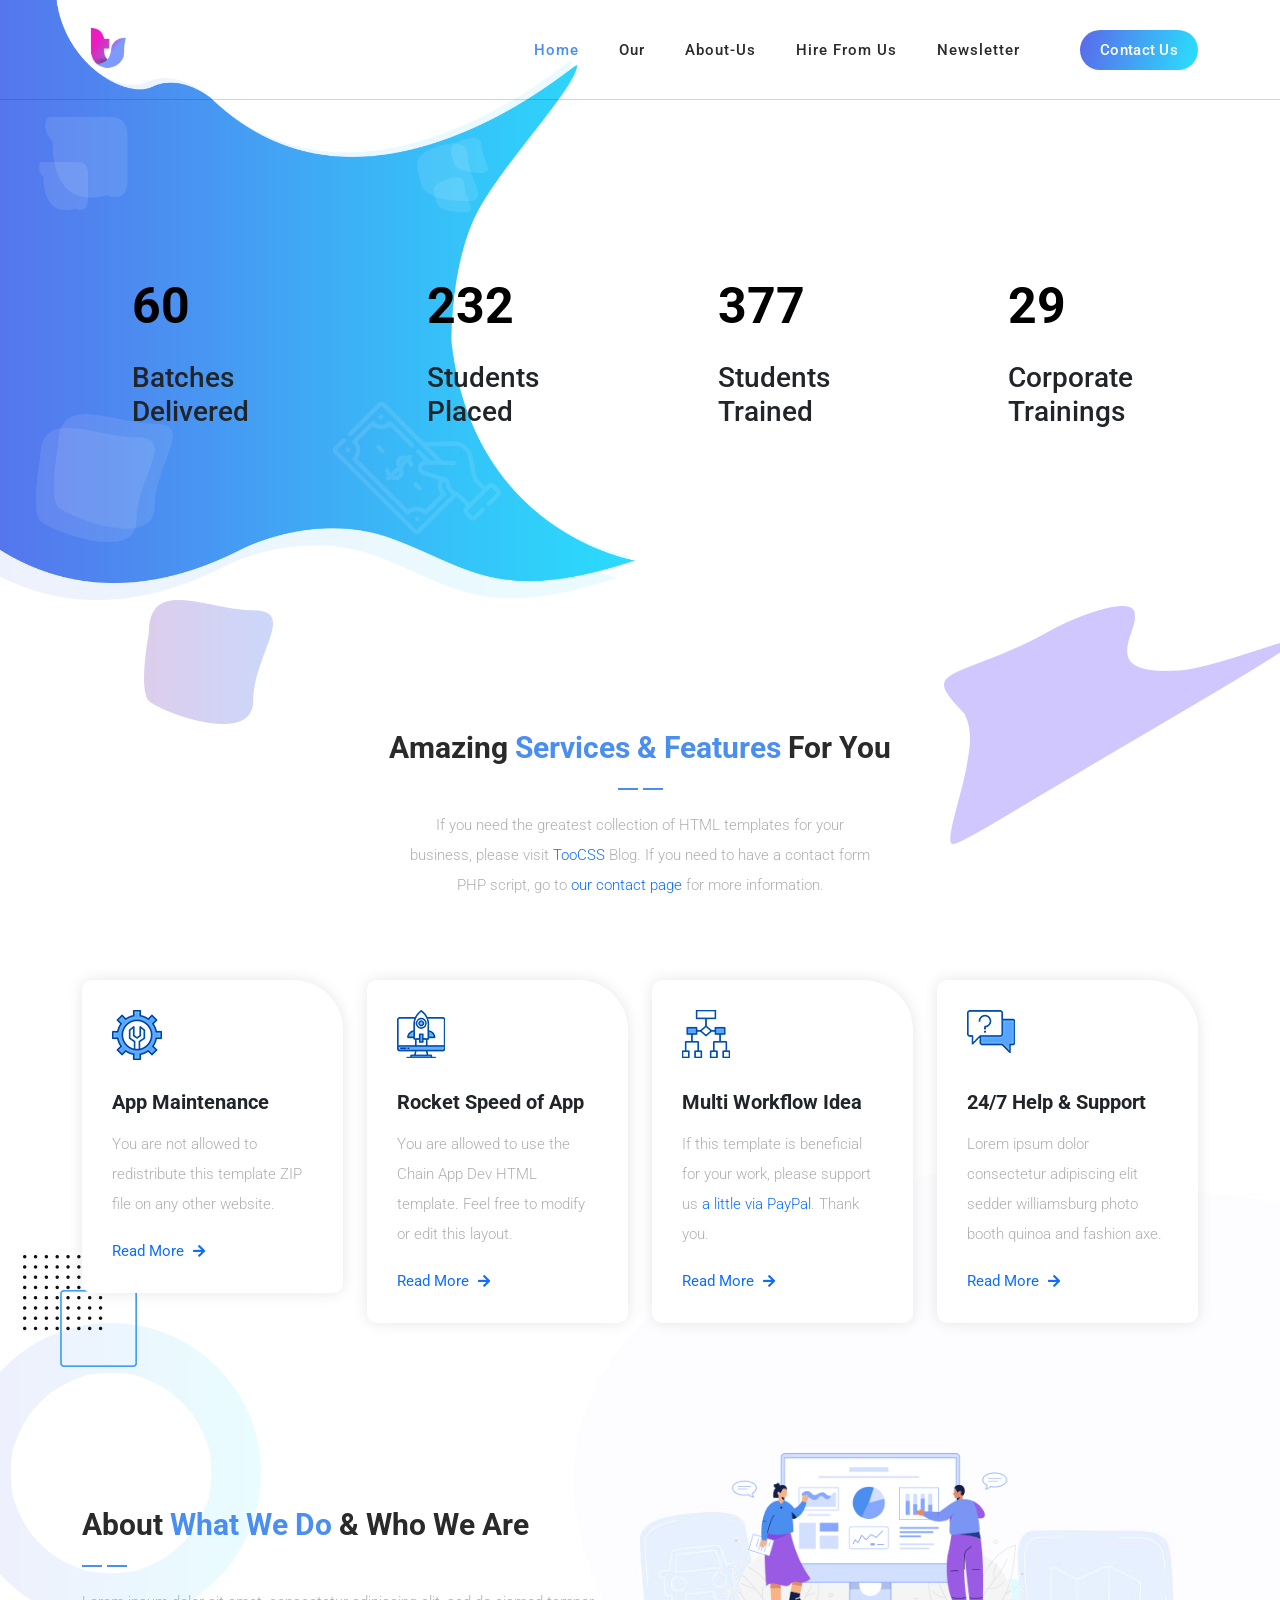
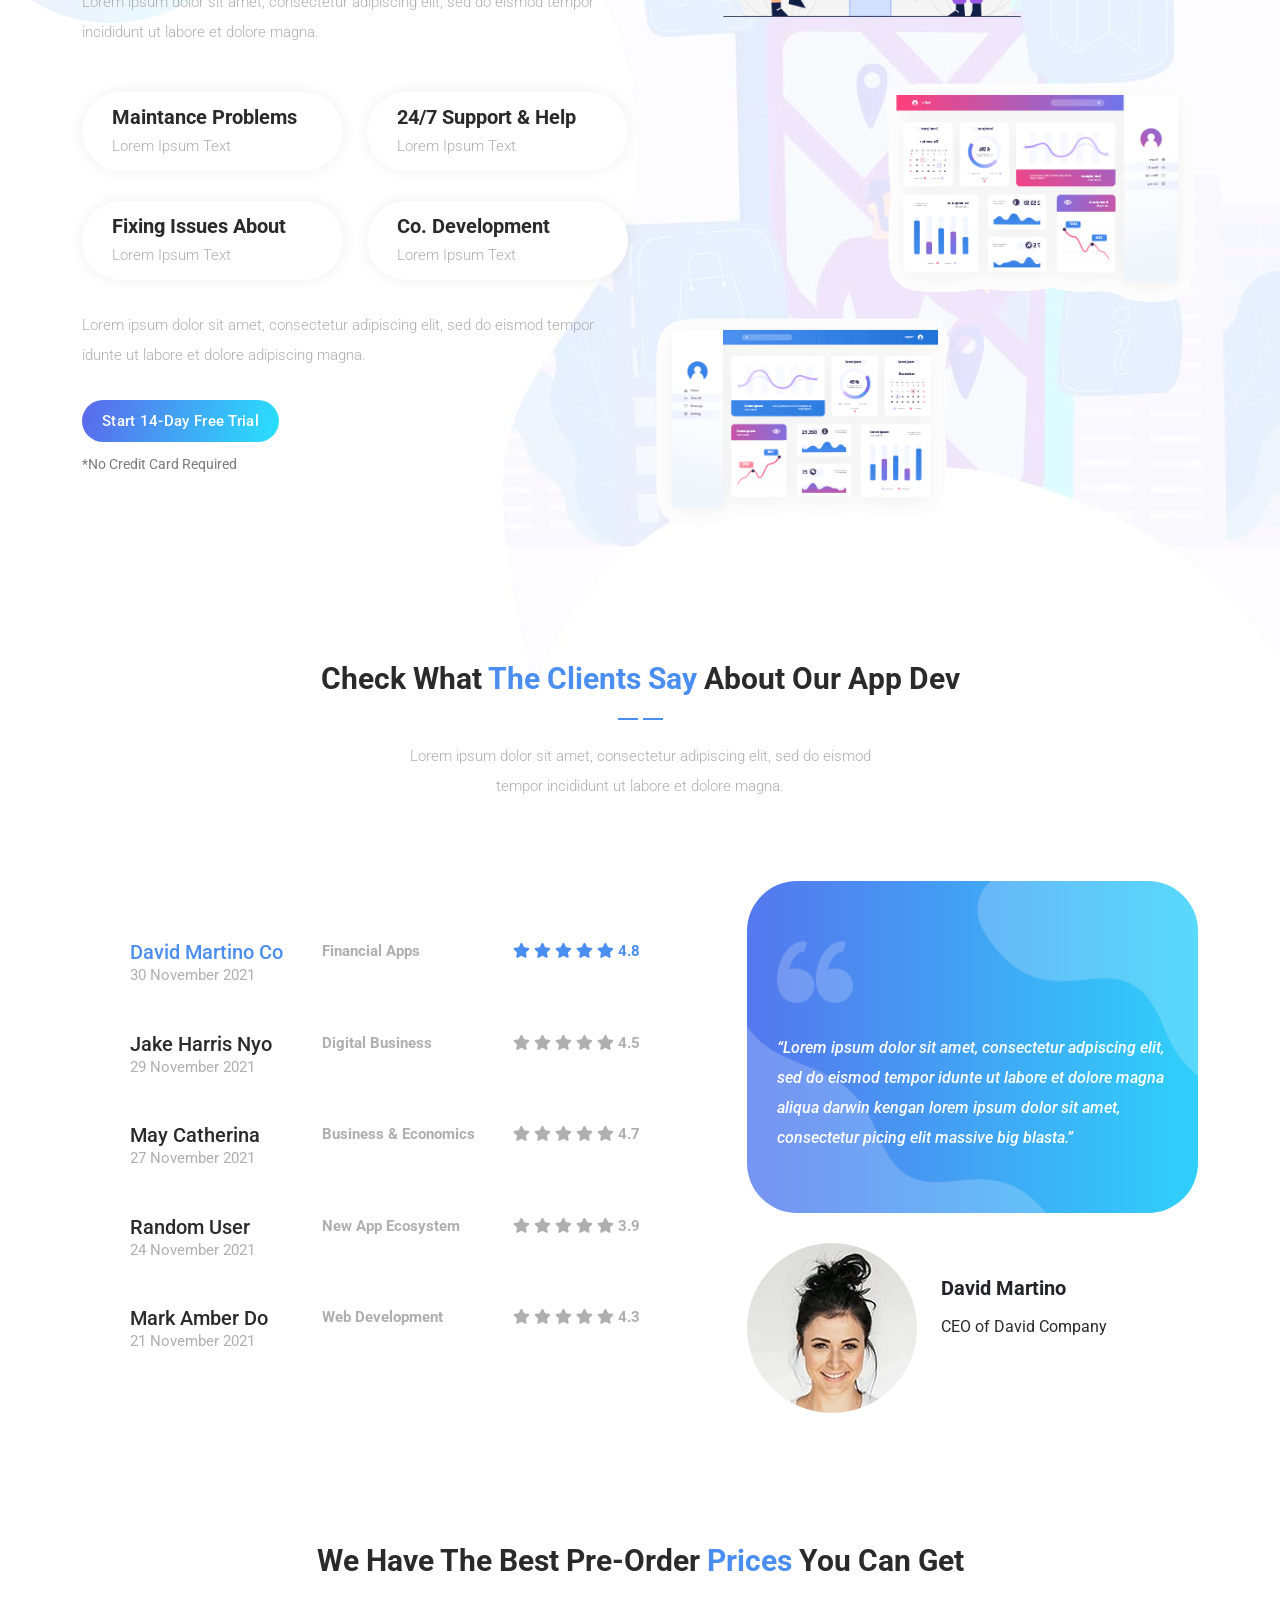
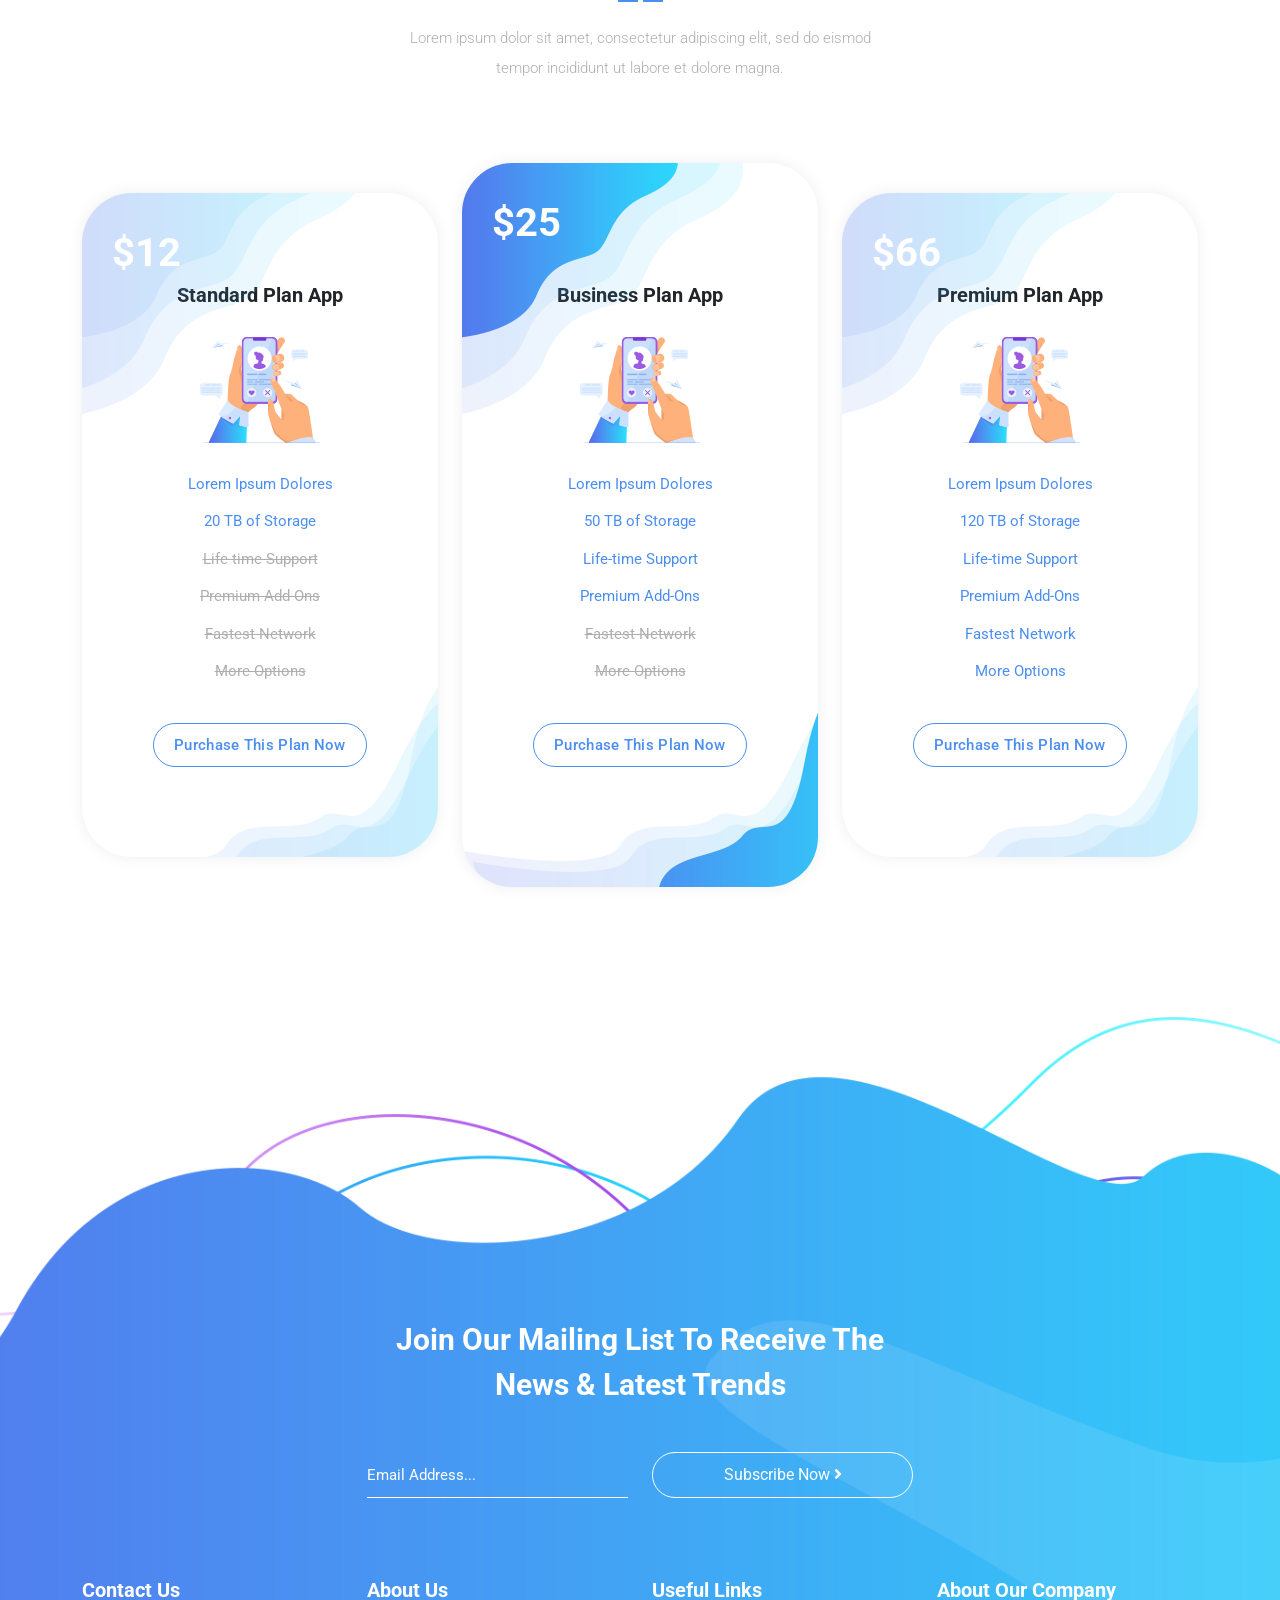
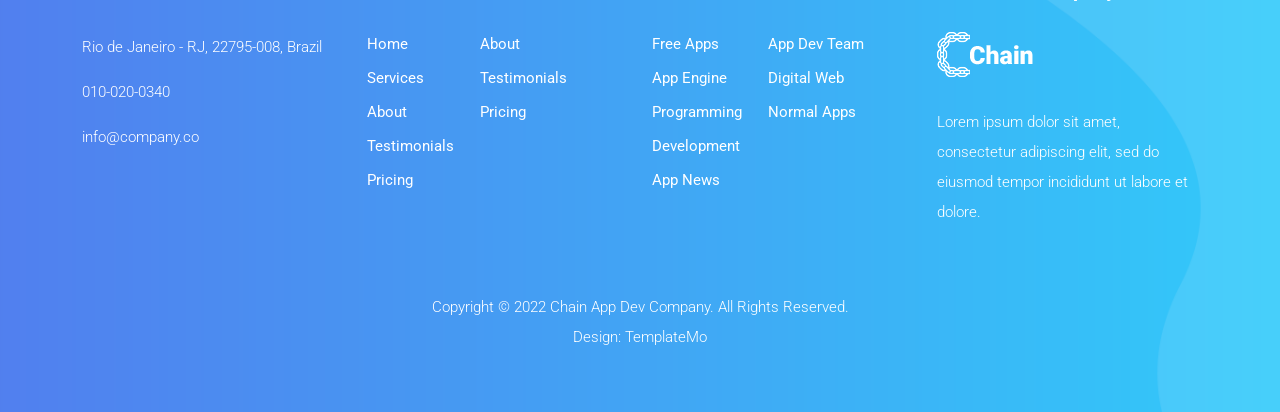
<file: Testing Shastra Website/index.html>
<!DOCTYPE html>
<html lang="en">
  <head>
    <meta charset="UTF-8" />
    <meta
      name="viewport"
      content="width=device-width, initial-scale=1, shrink-to-fit=no"
    />
    <meta name="description" content="" />
    <meta name="author" content="" />
    <link rel="preconnect" href="https://fonts.googleapis.com" />
    <link rel="preconnect" href="https://fonts.gstatic.com" crossorigin />
    <link
      href="https://fonts.googleapis.com/css2?family=Roboto:wght@100;300;400;500;700;900&display=swap"
      rel="stylesheet"
    />

    <title>Testing Shastra</title>

    <!-- Bootstrap core CSS -->
    <link href="vendor/bootstrap/css/bootstrap.min.css" rel="stylesheet" />
    <link rel="stylesheet" href="./counter/counter.css" />

    <!--

TemplateMo 570 Chain App Dev

https://templatemo.com/tm-570-chain-app-dev

-->

    <!-- Additional CSS Files -->
    <link
      rel="stylesheet"
      href="https://use.fontawesome.com/releases/v5.8.1/css/all.css"
      integrity="sha384-50oBUHEmvpQ+1lW4y57PTFmhCaXp0ML5d60M1M7uH2+nqUivzIebhndOJK28anvf"
      crossorigin="anonymous"
    />
    <link rel="stylesheet" href="assets/css/templatemo-chain-app-dev.css" />
    <link rel="stylesheet" href="assets/css/animated.css" />
    <link rel="stylesheet" href="assets/css/owl.css" />
  </head>

  <body>
    <!-- ***** Preloader Start ***** -->
    <div id="js-preloader" class="js-preloader">
      <div class="preloader-inner">
        <span class="dot"></span>
        <div class="dots">
          <span></span>
          <span></span>
          <span></span>
        </div>
      </div>
    </div>
    <!-- ***** Preloader End ***** -->

    <!-- ***** Header Area Start ***** -->
    <header
      class="header-area header-sticky wow slideInDown"
      data-wow-duration="0.75s"
      data-wow-delay="0s"
    >
      <div class="container">
        <div class="row">
          <div class="col-12">
            <nav class="main-nav">
              <!-- ***** Logo Start ***** -->
              <a href="index.html" class="logo">
                <img
                  class="logonew"
                  src="./assets/images/new ts.png"
                  alt="Chain App Dev"
                />
              </a>
              <!-- ***** Logo End ***** -->
              <!-- ***** Menu Start ***** -->
              <ul class="nav">
                <li class="scroll-to-section">
                  <a href="#top" class="active">Home </a>
                </li>
                <li class="scroll-to-section">
                  <a href="#services">Our</a>
                </li>
                <li class="scroll-to-section"><a href="#about">About-Us</a></li>
                <li class="scroll-to-section">
                  <a href="#pricing">Hire From Us</a>
                </li>
                <li class="scroll-to-section">
                  <a href="#newsletter">Newsletter</a>
                </li>
                <li>
                  <div class="gradient-button">
                    <a id="modal_trigger" href="#modal"> Contact Us</a>
                  </div>
                </li>
              </ul>
              <a class="menu-trigger">
                <span>Menu</span>
              </a>
              <!-- ***** Menu End ***** -->
            </nav>
          </div>
        </div>
      </div>
    </header>
    <!-- ***** Header Area End ***** -->

    <div id="modal" class="popupContainer" style="display: none">
      <div class="popupHeader">
        <span class="header_title">Login</span>
        <span class="modal_close"><i class="fa fa-times"></i></span>
      </div>

      <section class="popupBody">
        <!-- Social Login -->
        <div class="social_login">
          <div class="">
            <a href="#" class="social_box fb">
              <span class="icon"><i class="fab fa-facebook"></i></span>
              <span class="icon_title">Connect with Facebook</span>
            </a>

            <a href="#" class="social_box google">
              <span class="icon"><i class="fab fa-google-plus"></i></span>
              <span class="icon_title">Connect with Google</span>
            </a>
          </div>

          <div class="centeredText">
            <span>Or use your Email address</span>
          </div>

          <div class="action_btns">
            <div class="one_half">
              <a href="#" id="login_form" class="btn">Login</a>
            </div>
            <div class="one_half last">
              <a href="#" id="register_form" class="btn">Sign up</a>
            </div>
          </div>
        </div>

        <!-- Username & Password Login form -->
        <div class="user_login">
          <form>
            <label>Email / Username</label>
            <input type="text" />
            <br />

            <label>Password</label>
            <input type="password" />
            <br />

            <div class="checkbox">
              <input id="remember" type="checkbox" />
              <label for="remember">Remember me on this computer</label>
            </div>

            <div class="action_btns">
              <div class="one_half">
                <a href="#" class="btn back_btn"
                  ><i class="fa fa-angle-double-left"></i> Back</a
                >
              </div>
              <div class="one_half last">
                <a href="#" class="btn btn_red">Login</a>
              </div>
            </div>
          </form>

          <a href="#" class="forgot_password">Forgot password?</a>
        </div>

        <!-- Register Form -->
        <div class="user_register">
          <form>
            <label>Full Name</label>
            <input type="text" />
            <br />

            <label>Email Address</label>
            <input type="email" />
            <br />

            <label>Password</label>
            <input type="password" />
            <br />

            <div class="checkbox">
              <input id="send_updates" type="checkbox" />
              <label for="send_updates">Send me occasional email updates</label>
            </div>

            <div class="action_btns">
              <div class="one_half">
                <a href="#" class="btn back_btn"
                  ><i class="fa fa-angle-double-left"></i> Back</a
                >
              </div>
              <div class="one_half last">
                <a href="#" class="btn btn_red">Register</a>
              </div>
            </div>
          </form>
        </div>
      </section>
    </div>
    <div class="div-1">
      <div
        class="main-banner wow fadeIn"
        id="top"
        data-wow-duration="1s"
        data-wow-delay="0.5s"
      >
        <div class="container">
                  <div
                    class="left-content show-up header-text wow fadeInLeft"
                    data-wow-duration="1s"
                    data-wow-delay="1s"
                  >
                    <!-- <div class="row"> -->
                    <div class="content">
                      <div>
                        <h2 class="value" akhi="204"></h2>
                        <h3>
                          Batches<br />
                          Delivered
                        </h3>
                      </div>
                      <div>
                        <h2 class="value" akhi="1557"></h2>
                        <h3>
                          Students<br />
                          Placed
                        </h3>
                      </div>
                      <div>
                        <h2 class="value" akhi="2564"></h2>
                        <h3>
                          Students<br />
                          Trained
                        </h3>
                      </div>
                      <div>
                        <h2 class="value" akhi="52"></h2>
                        <h3>
                          Corporate<br />
                          Trainings
                        </h3>
                      </div>
                    </div>
                    <!-- </div> -->
          </div>
        </div>
      </div>
    </div>
    
    <div id="services" class="services section">
      <div class="container">
        <div class="row">
          <div class="col-lg-8 offset-lg-2">
            <div
              class="section-heading wow fadeInDown"
              data-wow-duration="1s"
              data-wow-delay="0.5s"
            >
              <h4>Amazing <em>Services &amp; Features</em> for you</h4>
              <img src="assets/images/heading-line-dec.png" alt="" />
              <p>
                If you need the greatest collection of HTML templates for your
                business, please visit
                <a rel="nofollow" href="https://www.toocss.com/" target="_blank"
                  >TooCSS</a
                >
                Blog. If you need to have a contact form PHP script, go to
                <a href="https://templatemo.com/contact" target="_parent"
                  >our contact page</a
                >
                for more information.
              </p>
            </div>
          </div>
        </div>
      </div>
      <div class="container">
        <div class="row">
          <div class="col-lg-3">
            <div class="service-item first-service">
              <div class="icon"></div>
              <h4>App Maintenance</h4>
              <p>
                You are not allowed to redistribute this template ZIP file on
                any other website.
              </p>
              <div class="text-button">
                <a href="#">Read More <i class="fa fa-arrow-right"></i></a>
              </div>
            </div>
          </div>
          <div class="col-lg-3">
            <div class="service-item second-service">
              <div class="icon"></div>
              <h4>Rocket Speed of App</h4>
              <p>
                You are allowed to use the Chain App Dev HTML template. Feel
                free to modify or edit this layout.
              </p>
              <div class="text-button">
                <a href="#">Read More <i class="fa fa-arrow-right"></i></a>
              </div>
            </div>
          </div>
          <div class="col-lg-3">
            <div class="service-item third-service">
              <div class="icon"></div>
              <h4>Multi Workflow Idea</h4>
              <p>
                If this template is beneficial for your work, please support us
                <a
                  rel="nofollow"
                  href="https://paypal.me/templatemo"
                  target="_blank"
                  >a little via PayPal</a
                >. Thank you.
              </p>
              <div class="text-button">
                <a href="#">Read More <i class="fa fa-arrow-right"></i></a>
              </div>
            </div>
          </div>
          <div class="col-lg-3">
            <div class="service-item fourth-service">
              <div class="icon"></div>
              <h4>24/7 Help &amp; Support</h4>
              <p>
                Lorem ipsum dolor consectetur adipiscing elit sedder
                williamsburg photo booth quinoa and fashion axe.
              </p>
              <div class="text-button">
                <a href="#">Read More <i class="fa fa-arrow-right"></i></a>
              </div>
            </div>
          </div>
        </div>
      </div>
    </div>

    <div id="about" class="about-us section">
      <div class="container">
        <div class="row">
          <div class="col-lg-6 align-self-center">
            <div class="section-heading">
              <h4>About <em>What We Do</em> &amp; Who We Are</h4>
              <img src="assets/images/heading-line-dec.png" alt="" />
              <p>
                Lorem ipsum dolor sit amet, consectetur adipiscing elit, sed do
                eismod tempor incididunt ut labore et dolore magna.
              </p>
            </div>
            <div class="row">
              <div class="col-lg-6">
                <div class="box-item">
                  <h4><a href="#">Maintance Problems</a></h4>
                  <p>Lorem Ipsum Text</p>
                </div>
              </div>
              <div class="col-lg-6">
                <div class="box-item">
                  <h4><a href="#">24/7 Support &amp; Help</a></h4>
                  <p>Lorem Ipsum Text</p>
                </div>
              </div>
              <div class="col-lg-6">
                <div class="box-item">
                  <h4><a href="#">Fixing Issues About</a></h4>
                  <p>Lorem Ipsum Text</p>
                </div>
              </div>
              <div class="col-lg-6">
                <div class="box-item">
                  <h4><a href="#">Co. Development</a></h4>
                  <p>Lorem Ipsum Text</p>
                </div>
              </div>
              <div class="col-lg-12">
                <p>
                  Lorem ipsum dolor sit amet, consectetur adipiscing elit, sed
                  do eismod tempor idunte ut labore et dolore adipiscing magna.
                </p>
                <div class="gradient-button">
                  <a href="#">Start 14-Day Free Trial</a>
                </div>
                <span>*No Credit Card Required</span>
              </div>
            </div>
          </div>
          <div class="col-lg-6">
            <div class="right-image">
              <img src="assets/images/about-right-dec.png" alt="" />
            </div>
          </div>
        </div>
      </div>
    </div>

    <div id="clients" class="the-clients">
      <div class="container">
        <div class="row">
          <div class="col-lg-8 offset-lg-2">
            <div class="section-heading">
              <h4>Check What <em>The Clients Say</em> About Our App Dev</h4>
              <img src="assets/images/heading-line-dec.png" alt="" />
              <p>
                Lorem ipsum dolor sit amet, consectetur adipiscing elit, sed do
                eismod tempor incididunt ut labore et dolore magna.
              </p>
            </div>
          </div>
          <div class="col-lg-12">
            <div class="naccs">
              <div class="grid">
                <div class="row">
                  <div class="col-lg-7 align-self-center">
                    <div class="menu">
                      <div class="first-thumb active">
                        <div class="thumb">
                          <div class="row">
                            <div class="col-lg-4 col-sm-4 col-12">
                              <h4>David Martino Co</h4>
                              <span class="date">30 November 2021</span>
                            </div>
                            <div class="col-lg-4 col-sm-4 d-none d-sm-block">
                              <span class="category">Financial Apps</span>
                            </div>
                            <div class="col-lg-4 col-sm-4 col-12">
                              <i class="fa fa-star"></i>
                              <i class="fa fa-star"></i>
                              <i class="fa fa-star"></i>
                              <i class="fa fa-star"></i>
                              <i class="fa fa-star"></i>
                              <span class="rating">4.8</span>
                            </div>
                          </div>
                        </div>
                      </div>
                      <div>
                        <div class="thumb">
                          <div class="row">
                            <div class="col-lg-4 col-sm-4 col-12">
                              <h4>Jake Harris Nyo</h4>
                              <span class="date">29 November 2021</span>
                            </div>
                            <div class="col-lg-4 col-sm-4 d-none d-sm-block">
                              <span class="category">Digital Business</span>
                            </div>
                            <div class="col-lg-4 col-sm-4 col-12">
                              <i class="fa fa-star"></i>
                              <i class="fa fa-star"></i>
                              <i class="fa fa-star"></i>
                              <i class="fa fa-star"></i>
                              <i class="fa fa-star"></i>
                              <span class="rating">4.5</span>
                            </div>
                          </div>
                        </div>
                      </div>
                      <div>
                        <div class="thumb">
                          <div class="row">
                            <div class="col-lg-4 col-sm-4 col-12">
                              <h4>May Catherina</h4>
                              <span class="date">27 November 2021</span>
                            </div>
                            <div class="col-lg-4 col-sm-4 d-none d-sm-block">
                              <span class="category"
                                >Business &amp; Economics</span
                              >
                            </div>
                            <div class="col-lg-4 col-sm-4 col-12">
                              <i class="fa fa-star"></i>
                              <i class="fa fa-star"></i>
                              <i class="fa fa-star"></i>
                              <i class="fa fa-star"></i>
                              <i class="fa fa-star"></i>
                              <span class="rating">4.7</span>
                            </div>
                          </div>
                        </div>
                      </div>
                      <div>
                        <div class="thumb">
                          <div class="row">
                            <div class="col-lg-4 col-sm-4 col-12">
                              <h4>Random User</h4>
                              <span class="date">24 November 2021</span>
                            </div>
                            <div class="col-lg-4 col-sm-4 d-none d-sm-block">
                              <span class="category">New App Ecosystem</span>
                            </div>
                            <div class="col-lg-4 col-sm-4 col-12">
                              <i class="fa fa-star"></i>
                              <i class="fa fa-star"></i>
                              <i class="fa fa-star"></i>
                              <i class="fa fa-star"></i>
                              <i class="fa fa-star"></i>
                              <span class="rating">3.9</span>
                            </div>
                          </div>
                        </div>
                      </div>
                      <div class="last-thumb">
                        <div class="thumb">
                          <div class="row">
                            <div class="col-lg-4 col-sm-4 col-12">
                              <h4>Mark Amber Do</h4>
                              <span class="date">21 November 2021</span>
                            </div>
                            <div class="col-lg-4 col-sm-4 d-none d-sm-block">
                              <span class="category">Web Development</span>
                            </div>
                            <div class="col-lg-4 col-sm-4 col-12">
                              <i class="fa fa-star"></i>
                              <i class="fa fa-star"></i>
                              <i class="fa fa-star"></i>
                              <i class="fa fa-star"></i>
                              <i class="fa fa-star"></i>
                              <span class="rating">4.3</span>
                            </div>
                          </div>
                        </div>
                      </div>
                    </div>
                  </div>
                  <div class="col-lg-5">
                    <ul class="nacc">
                      <li class="active">
                        <div>
                          <div class="thumb">
                            <div class="row">
                              <div class="col-lg-12">
                                <div class="client-content">
                                  <img src="assets/images/quote.png" alt="" />
                                  <p>
                                    “Lorem ipsum dolor sit amet, consectetur
                                    adpiscing elit, sed do eismod tempor idunte
                                    ut labore et dolore magna aliqua darwin
                                    kengan lorem ipsum dolor sit amet,
                                    consectetur picing elit massive big blasta.”
                                  </p>
                                </div>
                                <div class="down-content">
                                  <img
                                    src="assets/images/client-image.jpg"
                                    alt=""
                                  />
                                  <div class="right-content">
                                    <h4>David Martino</h4>
                                    <span>CEO of David Company</span>
                                  </div>
                                </div>
                              </div>
                            </div>
                          </div>
                        </div>
                      </li>
                      <li>
                        <div>
                          <div class="thumb">
                            <div class="row">
                              <div class="col-lg-12">
                                <div class="client-content">
                                  <img src="assets/images/quote.png" alt="" />
                                  <p>
                                    “CTO, Lorem ipsum dolor sit amet,
                                    consectetur adpiscing elit, sed do eismod
                                    tempor idunte ut labore et dolore magna
                                    aliqua darwin kengan lorem ipsum dolor sit
                                    amet, consectetur picing elit massive big
                                    blasta.”
                                  </p>
                                </div>
                                <div class="down-content">
                                  <img
                                    src="assets/images/client-image.jpg"
                                    alt=""
                                  />
                                  <div class="right-content">
                                    <h4>Jake H. Nyo</h4>
                                    <span>CTO of Digital Company</span>
                                  </div>
                                </div>
                              </div>
                            </div>
                          </div>
                        </div>
                      </li>
                      <li>
                        <div>
                          <div class="thumb">
                            <div class="row">
                              <div class="col-lg-12">
                                <div class="client-content">
                                  <img src="assets/images/quote.png" alt="" />
                                  <p>
                                    “May, Lorem ipsum dolor sit amet,
                                    consectetur adpiscing elit, sed do eismod
                                    tempor idunte ut labore et dolore magna
                                    aliqua darwin kengan lorem ipsum dolor sit
                                    amet, consectetur picing elit massive big
                                    blasta.”
                                  </p>
                                </div>
                                <div class="down-content">
                                  <img
                                    src="assets/images/client-image.jpg"
                                    alt=""
                                  />
                                  <div class="right-content">
                                    <h4>May C.</h4>
                                    <span>Founder of Catherina Co.</span>
                                  </div>
                                </div>
                              </div>
                            </div>
                          </div>
                        </div>
                      </li>
                      <li>
                        <div>
                          <div class="thumb">
                            <div class="row">
                              <div class="col-lg-12">
                                <div class="client-content">
                                  <img src="assets/images/quote.png" alt="" />
                                  <p>
                                    “Lorem ipsum dolor sit amet, consectetur
                                    adpiscing elit, sed do eismod tempor idunte
                                    ut labore et dolore magna aliqua darwin
                                    kengan lorem ipsum dolor sit amet,
                                    consectetur picing elit massive big blasta.”
                                  </p>
                                </div>
                                <div class="down-content">
                                  <img
                                    src="assets/images/client-image.jpg"
                                    alt=""
                                  />
                                  <div class="right-content">
                                    <h4>Random Staff</h4>
                                    <span>Manager, Digital Company</span>
                                  </div>
                                </div>
                              </div>
                            </div>
                          </div>
                        </div>
                      </li>
                      <li>
                        <div>
                          <div class="thumb">
                            <div class="row">
                              <div class="col-lg-12">
                                <div class="client-content">
                                  <img src="assets/images/quote.png" alt="" />
                                  <p>
                                    “Mark, Lorem ipsum dolor sit amet,
                                    consectetur adpiscing elit, sed do eismod
                                    tempor idunte ut labore et dolore magna
                                    aliqua darwin kengan lorem ipsum dolor sit
                                    amet, consectetur picing elit massive big
                                    blasta.”
                                  </p>
                                </div>
                                <div class="down-content">
                                  <img
                                    src="assets/images/client-image.jpg"
                                    alt=""
                                  />
                                  <div class="right-content">
                                    <h4>Mark Am</h4>
                                    <span>CTO, Amber Do Company</span>
                                  </div>
                                </div>
                              </div>
                            </div>
                          </div>
                        </div>
                      </li>
                    </ul>
                  </div>
                </div>
              </div>
            </div>
          </div>
        </div>
      </div>
    </div>

    <div id="pricing" class="pricing-tables">
      <div class="container">
        <div class="row">
          <div class="col-lg-8 offset-lg-2">
            <div class="section-heading">
              <h4>We Have The Best Pre-Order <em>Prices</em> You Can Get</h4>
              <img src="assets/images/heading-line-dec.png" alt="" />
              <p>
                Lorem ipsum dolor sit amet, consectetur adipiscing elit, sed do
                eismod tempor incididunt ut labore et dolore magna.
              </p>
            </div>
          </div>
          <div class="col-lg-4">
            <div class="pricing-item-regular">
              <span class="price">$12</span>
              <h4>Standard Plan App</h4>
              <div class="icon">
                <img src="assets/images/pricing-table-01.png" alt="" />
              </div>
              <ul>
                <li>Lorem Ipsum Dolores</li>
                <li>20 TB of Storage</li>
                <li class="non-function">Life-time Support</li>
                <li class="non-function">Premium Add-Ons</li>
                <li class="non-function">Fastest Network</li>
                <li class="non-function">More Options</li>
              </ul>
              <div class="border-button">
                <a href="#">Purchase This Plan Now</a>
              </div>
            </div>
          </div>
          <div class="col-lg-4">
            <div class="pricing-item-pro">
              <span class="price">$25</span>
              <h4>Business Plan App</h4>
              <div class="icon">
                <img src="assets/images/pricing-table-01.png" alt="" />
              </div>
              <ul>
                <li>Lorem Ipsum Dolores</li>
                <li>50 TB of Storage</li>
                <li>Life-time Support</li>
                <li>Premium Add-Ons</li>
                <li class="non-function">Fastest Network</li>
                <li class="non-function">More Options</li>
              </ul>
              <div class="border-button">
                <a href="#">Purchase This Plan Now</a>
              </div>
            </div>
          </div>
          <div class="col-lg-4">
            <div class="pricing-item-regular">
              <span class="price">$66</span>
              <h4>Premium Plan App</h4>
              <div class="icon">
                <img src="assets/images/pricing-table-01.png" alt="" />
              </div>
              <ul>
                <li>Lorem Ipsum Dolores</li>
                <li>120 TB of Storage</li>
                <li>Life-time Support</li>
                <li>Premium Add-Ons</li>
                <li>Fastest Network</li>
                <li>More Options</li>
              </ul>
              <div class="border-button">
                <a href="#">Purchase This Plan Now</a>
              </div>
            </div>
          </div>
        </div>
      </div>
    </div>

    <footer id="newsletter">
      <div class="container">
        <div class="row">
          <div class="col-lg-8 offset-lg-2">
            <div class="section-heading">
              <h4>
                Join our mailing list to receive the news &amp; latest trends
              </h4>
            </div>
          </div>
          <div class="col-lg-6 offset-lg-3">
            <form id="search" action="#" method="GET">
              <div class="row">
                <div class="col-lg-6 col-sm-6">
                  <fieldset>
                    <input
                      type="address"
                      name="address"
                      class="email"
                      placeholder="Email Address..."
                      autocomplete="on"
                      required
                    />
                  </fieldset>
                </div>
                <div class="col-lg-6 col-sm-6">
                  <fieldset>
                    <button type="submit" class="main-button">
                      Subscribe Now <i class="fa fa-angle-right"></i>
                    </button>
                  </fieldset>
                </div>
              </div>
            </form>
          </div>
        </div>
        <div class="row">
          <div class="col-lg-3">
            <div class="footer-widget">
              <h4>Contact Us</h4>
              <p>Rio de Janeiro - RJ, 22795-008, Brazil</p>
              <p><a href="#">010-020-0340</a></p>
              <p><a href="#">info@company.co</a></p>
            </div>
          </div>
          <div class="col-lg-3">
            <div class="footer-widget">
              <h4>About Us</h4>
              <ul>
                <li><a href="#">Home</a></li>
                <li><a href="#">Services</a></li>
                <li><a href="#">About</a></li>
                <li><a href="#">Testimonials</a></li>
                <li><a href="#">Pricing</a></li>
              </ul>
              <ul>
                <li><a href="#">About</a></li>
                <li><a href="#">Testimonials</a></li>
                <li><a href="#">Pricing</a></li>
              </ul>
            </div>
          </div>
          <div class="col-lg-3">
            <div class="footer-widget">
              <h4>Useful Links</h4>
              <ul>
                <li><a href="#">Free Apps</a></li>
                <li><a href="#">App Engine</a></li>
                <li><a href="#">Programming</a></li>
                <li><a href="#">Development</a></li>
                <li><a href="#">App News</a></li>
              </ul>
              <ul>
                <li><a href="#">App Dev Team</a></li>
                <li><a href="#">Digital Web</a></li>
                <li><a href="#">Normal Apps</a></li>
              </ul>
            </div>
          </div>
          <div class="col-lg-3">
            <div class="footer-widget">
              <h4>About Our Company</h4>
              <div class="logo">
                <img src="assets/images/white-logo.png" alt="" />
              </div>
              <p>
                Lorem ipsum dolor sit amet, consectetur adipiscing elit, sed do
                eiusmod tempor incididunt ut labore et dolore.
              </p>
            </div>
          </div>
          <div class="col-lg-12">
            <div class="copyright-text">
              <p>
                Copyright © 2022 Chain App Dev Company. All Rights Reserved.
                <br />Design:
                <a
                  href="https://templatemo.com/"
                  target="_blank"
                  title="css templates"
                  >TemplateMo</a
                >
              </p>
            </div>
          </div>
        </div>
      </div>
    </footer>

    <!-- Scripts -->
    <script src="vendor/jquery/jquery.min.js"></script>
    <script src="vendor/bootstrap/js/bootstrap.bundle.min.js"></script>
    <script src="assets/js/owl-carousel.js"></script>
    <script src="assets/js/animation.js"></script>
    <script src="assets/js/imagesloaded.js"></script>
    <script src="assets/js/popup.js"></script>
    <script src="assets/js/custom.js"></script>
    <script src="./counter/counter.js"></script>
    <script>
      const counters = document.querySelectorAll(".value");
      const speed = 200;

      counters.forEach((counter) => {
        const animate = () => {
          const value = +counter.getAttribute("akhi");
          const data = +counter.innerText;

          const time = value / speed;
          if (data < value) {
            counter.innerText = Math.ceil(data + time);
            setTimeout(animate, 1);
          } else {
            counter.innerText = value;
          }
        };

        animate();
      });
    </script>
  </body>
</html>
</file>
<file: Testing Shastra Website/counter/counter.css>
* {
  padding: 0;
  margin: 0;
}
.content {
  display: flex;
  justify-content: space-between;
  align-items: center;
  /* background: #c0bcbc; */
  height: 200px;
  width: 100%;
}

.value {
  font-size: 50px;
  display: block;
  font-weight: bold;
  color: #010000;
}
.logonew {
  height: 70px;
}
</file>
<file: Testing Shastra Website/assets/css/templatemo-chain-app-dev.css>
/*

TemplateMo 570 Chain App Dev

https://templatemo.com/tm-570-chain-app-dev

*/

/* ---------------------------------------------
Table of contents
------------------------------------------------
01. font & reset css
02. reset
03. global styles
04. header
05. banner
06. features
07. testimonials
08. contact
09. footer
10. preloader
11. search
12. portfolio

--------------------------------------------- */
/* 
---------------------------------------------
font & reset css
--------------------------------------------- 
*/
/* 
---------------------------------------------
reset
--------------------------------------------- 
*/
html,
body,
div,
span,
applet,
object,
iframe,
h1,
h2,
h3,
h4,
h5,
h6,
p,
blockquote,
div pre,
a,
abbr,
acronym,
address,
big,
cite,
code,
del,
dfn,
em,
font,
img,
ins,
kbd,
q,
s,
samp,
small,
strike,
strong,
sub,
sup,
tt,
var,
b,
u,
i,
center,
dl,
dt,
dd,
ol,
ul,
li,
figure,
header,
nav,
section,
article,
aside,
footer,
figcaption {
  margin: 0;
  padding: 0;
  border: 0;
  outline: 0;
}

/* clear fix */
.grid:after {
  content: "";
  display: block;
  clear: both;
}

/* ---- .grid-item ---- */

.grid-sizer,
.grid-item {
  width: 50%;
}

.grid-item {
  float: left;
}

.grid-item img {
  display: block;
  max-width: 100%;
}

.clearfix:after {
  content: ".";
  display: block;
  clear: both;
  visibility: hidden;
  line-height: 0;
  height: 0;
}

.clearfix {
  display: inline-block;
}

html[xmlns] .clearfix {
  display: block;
}

* html .clearfix {
  height: 1%;
}

ul,
li {
  padding: 0;
  margin: 0;
  list-style: none;
}

header,
nav,
section,
article,
aside,
footer,
hgroup {
  display: block;
}

* {
  box-sizing: border-box;
}

html,
body {
  font-family: "Roboto", sans-serif;
  font-weight: 400;
  background-color: #fff;
  -ms-text-size-adjust: 100%;
  -webkit-font-smoothing: antialiased;
  -moz-osx-font-smoothing: grayscale;
}

a {
  text-decoration: none !important;
}

h1,
h2,
h3,
h4,
h5,
h6 {
  margin-top: 0px;
  margin-bottom: 0px;
}

ul {
  margin-bottom: 0px;
}

p {
  font-size: 15px;
  line-height: 30px;
  font-weight: 300;
  color: #afafaf;
}

img {
  width: 100%;
  overflow: hidden;
}

/* 
---------------------------------------------
global styles
--------------------------------------------- 
*/
html,
body {
  background: #fff;
  font-family: "Roboto", sans-serif;
}

::selection {
  background: #4b8ef1;
  color: #fff !important;
}

::-moz-selection {
  background: #4b8ef1;
  color: #fff !important;
}

@media (max-width: 991px) {
  html,
  body {
    overflow-x: hidden;
  }
  .mobile-top-fix {
    margin-top: 30px;
    margin-bottom: 0px;
  }
  .mobile-bottom-fix {
    margin-bottom: 30px;
  }
  .mobile-bottom-fix-big {
    margin-bottom: 60px;
  }
}

.section-heading {
  position: relative;
  z-index: 2;
}

.section-heading h4 {
  color: #2a2a2a;
  font-size: 30px;
  font-weight: 700;
  text-transform: capitalize;
  margin-bottom: 10px;
}

.section-heading h4 em {
  font-style: normal;
  color: #4b8ef1;
}

.section-heading img {
  width: 45px;
  height: 2px;
}

.section-heading p {
  margin-top: 10px;
}

.show-up {
  position: relative;
  z-index: 2;
}

.white-button a {
  display: inline-block !important;
  padding: 10px 20px !important;
  color: #4b8ef1 !important;
  text-transform: capitalize;
  font-size: 15px;
  background-color: #fff;
  border-radius: 23px;
  font-weight: 500 !important;
  letter-spacing: 0.3px !important;
  transition: all 0.5s;
}

.white-button a i {
  margin-left: 5px;
  font-size: 18px;
}

.white-button a:hover {
  background-color: #4b8ef1;
  color: #fff !important;
}

.text-button a {
  font-size: 15px;
}

.text-button a i {
  margin-left: 5px;
  font-size: 14px;
  transition: all 0.3s;
}

.text-button a:hover i {
  margin-left: 8px;
}

.gradient-button a {
  display: inline-block !important;
  padding: 10px 20px !important;
  color: #fff !important;
  text-transform: capitalize;
  font-size: 15px;
  background: rgb(19, 175, 240);
  background: linear-gradient(
    105deg,
    rgba(91, 104, 235, 1) 0%,
    rgba(40, 225, 253, 1) 100%
  );
  border-radius: 23px;
  font-weight: 500 !important;
  letter-spacing: 0.3px !important;
  transition: all 0.5s;
}

.gradient-button a:hover {
  color: #fff !important;
  background: rgb(19, 175, 240);
  background: linear-gradient(
    105deg,
    rgba(91, 104, 235, 1) 0%,
    rgba(40, 225, 253, 1) 100%
  );
}

.border-button a {
  display: inline-block !important;
  padding: 10px 20px !important;
  color: #4b8ef1 !important;
  border: 1px solid #4b8ef1;
  text-transform: capitalize;
  font-size: 15px;
  display: inline-block;
  background-color: #fff;
  border-radius: 23px;
  font-weight: 500 !important;
  letter-spacing: 0.3px !important;
  transition: all 0.5s;
}

.border-button a:hover {
  background-color: #4b8ef1;
  color: #fff !important;
}

/* 
---------------------------------------------
header
--------------------------------------------- 
*/

.background-header {
  background-color: #fff !important;
  height: 80px !important;
  border-bottom: none !important;
  position: fixed !important;
  top: 0px;
  left: 0px;
  right: 0px;
  box-shadow: 0px 5px 8px rgba(0, 0, 0, 0.03);
}

.background-header .logo,
.background-header .main-nav .nav li a {
  color: #fff;
}

.background-header .main-nav .nav li:hover a {
  color: #4b8ef1;
}

.background-header .nav li a.active {
  position: relative;
  color: #fff;
}

.background-header .nav li a.active:after {
  position: absolute;
  width: 100%;
  height: 1px;
  background-color: #4b8ef1;
  content: "";
  left: 50%;
  bottom: -20px;
  transform: translateX(-50%);
}

.background-header .nav li:last-child a.active:after {
  background-color: transparent;
}

.header-area {
  background-color: transparent;
  border-bottom: 1px solid rgba(42, 42, 42, 0.2);
  position: absolute;
  left: 0px;
  right: 0px;
  z-index: 100;
  height: 100px;
  -webkit-transition: all 0.5s ease 0s;
  -moz-transition: all 0.5s ease 0s;
  -o-transition: all 0.5s ease 0s;
  transition: all 0.5s ease 0s;
}

.header-area .main-nav {
  min-height: 80px;
  background: transparent;
}

.header-area .main-nav .logo {
  float: left;
  -webkit-transition: all 0.3s ease 0s;
  -moz-transition: all 0.3s ease 0s;
  -o-transition: all 0.3s ease 0s;
  transition: all 0.3s ease 0s;
}

.header-area .main-nav .logo {
  line-height: 100px;
  float: left;
  -webkit-transition: all 0.3s ease 0s;
  -moz-transition: all 0.3s ease 0s;
  -o-transition: all 0.3s ease 0s;
  transition: all 0.3s ease 0s;
}

.background-header .main-nav .logo {
  line-height: 80px;
}

.background-header .main-nav .nav {
  margin-top: 20px !important;
}

.header-area .main-nav .nav {
  float: right;
  margin-top: 30px;
  margin-right: 0px;
  background-color: transparent;
  -webkit-transition: all 0.3s ease 0s;
  -moz-transition: all 0.3s ease 0s;
  -o-transition: all 0.3s ease 0s;
  transition: all 0.3s ease 0s;
  position: relative;
  z-index: 999;
}

.header-area .main-nav .nav li {
  padding-left: 20px;
  padding-right: 20px;
}

.header-area .main-nav .nav li:nth-child(6) {
  padding-right: 0px;
  padding-left: 40px;
}

.header-area .main-nav .nav li:last-child a,
.background-header .main-nav .nav li:last-child a,
.header-area .main-nav .nav li:nth-child(6) a,
.background-header .main-nav .nav li:nth-child(6) a {
  padding: 0px 20px !important;
  font-weight: 400;
}

.header-area .main-nav .nav li:last-child a:hover,
.background-header .main-nav .nav li:last-child a:hover,
.header-area .main-nav .nav li:nth-child(6) a:hover,
.background-header .main-nav .nav li:nth-child(6) a:hover {
  color: #fff !important;
}

.header-area .main-nav .nav li a {
  display: block;
  font-weight: 500;
  font-size: 15px;
  color: #2a2a2a;
  text-transform: capitalize;
  -webkit-transition: all 0.3s ease 0s;
  -moz-transition: all 0.3s ease 0s;
  -o-transition: all 0.3s ease 0s;
  transition: all 0.3s ease 0s;
  height: 40px;
  line-height: 40px;
  border: transparent;
  letter-spacing: 1px;
}

.header-area .main-nav .nav li:hover a,
.header-area .main-nav .nav li a.active {
  color: #4b8ef1 !important;
}

.header-area .main-nav .nav li:last-child a.active {
  color: #fff !important;
}

.background-header .main-nav .nav li:hover a,
.background-header .main-nav .nav li a.active {
  color: #4b8ef1 !important;
  opacity: 1;
}

.header-area .main-nav .nav li.submenu {
  position: relative;
  padding-right: 30px;
}

.header-area .main-nav .nav li.submenu:after {
  font-family: FontAwesome;
  content: "\f107";
  font-size: 12px;
  color: #2a2a2a;
  position: absolute;
  right: 18px;
  top: 12px;
}

.background-header .main-nav .nav li.submenu:after {
  color: #2a2a2a;
}

.header-area .main-nav .nav li.submenu ul {
  position: absolute;
  width: 200px;
  box-shadow: 0 2px 28px 0 rgba(0, 0, 0, 0.06);
  overflow: hidden;
  top: 50px;
  opacity: 0;
  transform: translateY(+2em);
  visibility: hidden;
  z-index: -1;
  transition: all 0.3s ease-in-out 0s, visibility 0s linear 0.3s,
    z-index 0s linear 0.01s;
}

.header-area .main-nav .nav li.submenu ul li {
  margin-left: 0px;
  padding-left: 0px;
  padding-right: 0px;
}

.header-area .main-nav .nav li.submenu ul li a {
  opacity: 1;
  display: block;
  background: #f7f7f7;
  color: #2a2a2a !important;
  padding-left: 20px;
  height: 40px;
  line-height: 40px;
  -webkit-transition: all 0.3s ease 0s;
  -moz-transition: all 0.3s ease 0s;
  -o-transition: all 0.3s ease 0s;
  transition: all 0.3s ease 0s;
  position: relative;
  font-size: 13px;
  font-weight: 400;
  border-bottom: 1px solid #eee;
}

.header-area .main-nav .nav li.submenu ul li a:hover {
  background: #fff;
  color: #4b8ef1 !important;
  padding-left: 25px;
}

.header-area .main-nav .nav li.submenu ul li a:hover:before {
  width: 3px;
}

.header-area .main-nav .nav li.submenu:hover ul {
  visibility: visible;
  opacity: 1;
  z-index: 1;
  transform: translateY(0%);
  transition-delay: 0s, 0s, 0.3s;
}

.header-area .main-nav .menu-trigger {
  cursor: pointer;
  display: block;
  position: absolute;
  top: 33px;
  width: 32px;
  height: 40px;
  text-indent: -9999em;
  z-index: 99;
  right: 40px;
  display: none;
}

.background-header .main-nav .menu-trigger {
  top: 23px;
}

.header-area .main-nav .menu-trigger span,
.header-area .main-nav .menu-trigger span:before,
.header-area .main-nav .menu-trigger span:after {
  -moz-transition: all 0.4s;
  -o-transition: all 0.4s;
  -webkit-transition: all 0.4s;
  transition: all 0.4s;
  background-color: #2a2a2a;
  display: block;
  position: absolute;
  width: 30px;
  height: 2px;
  left: 0;
}

.background-header .main-nav .menu-trigger span,
.background-header .main-nav .menu-trigger span:before,
.background-header .main-nav .menu-trigger span:after {
  background-color: #2a2a2a;
}

.header-area .main-nav .menu-trigger span:before,
.header-area .main-nav .menu-trigger span:after {
  -moz-transition: all 0.4s;
  -o-transition: all 0.4s;
  -webkit-transition: all 0.4s;
  transition: all 0.4s;
  background-color: #2a2a2a;
  display: block;
  position: absolute;
  width: 30px;
  height: 2px;
  left: 0;
  width: 75%;
}

.background-header .main-nav .menu-trigger span:before,
.background-header .main-nav .menu-trigger span:after {
  background-color: #2a2a2a;
}

.header-area .main-nav .menu-trigger span:before,
.header-area .main-nav .menu-trigger span:after {
  content: "";
}

.header-area .main-nav .menu-trigger span {
  top: 16px;
}

.header-area .main-nav .menu-trigger span:before {
  -moz-transform-origin: 33% 100%;
  -ms-transform-origin: 33% 100%;
  -webkit-transform-origin: 33% 100%;
  transform-origin: 33% 100%;
  top: -10px;
  z-index: 10;
}

.header-area .main-nav .menu-trigger span:after {
  -moz-transform-origin: 33% 0;
  -ms-transform-origin: 33% 0;
  -webkit-transform-origin: 33% 0;
  transform-origin: 33% 0;
  top: 10px;
}

.header-area .main-nav .menu-trigger.active span,
.header-area .main-nav .menu-trigger.active span:before,
.header-area .main-nav .menu-trigger.active span:after {
  background-color: transparent;
  width: 100%;
}

.header-area .main-nav .menu-trigger.active span:before {
  -moz-transform: translateY(6px) translateX(1px) rotate(45deg);
  -ms-transform: translateY(6px) translateX(1px) rotate(45deg);
  -webkit-transform: translateY(6px) translateX(1px) rotate(45deg);
  transform: translateY(6px) translateX(1px) rotate(45deg);
  background-color: #2a2a2a;
}

.background-header .main-nav .menu-trigger.active span:before {
  background-color: #2a2a2a;
}

.header-area .main-nav .menu-trigger.active span:after {
  -moz-transform: translateY(-6px) translateX(1px) rotate(-45deg);
  -ms-transform: translateY(-6px) translateX(1px) rotate(-45deg);
  -webkit-transform: translateY(-6px) translateX(1px) rotate(-45deg);
  transform: translateY(-6px) translateX(1px) rotate(-45deg);
  background-color: #2a2a2a;
}

.background-header .main-nav .menu-trigger.active span:after {
  background-color: #2a2a2a;
}

.header-area.header-sticky {
  min-height: 80px;
}

.header-area .nav {
  margin-top: 30px;
}

.header-area.header-sticky .nav li a.active {
  color: #4b8ef1;
}

@media (max-width: 1200px) {
  .header-area .main-nav .nav li {
    padding-left: 12px;
    padding-right: 12px;
  }
  .header-area .main-nav:before {
    display: none;
  }
}

@media (max-width: 992px) {
  .header-area .main-nav .nav li:last-child,
  .background-header .main-nav .nav li:last-child {
    color: #069;
  }
  .header-area .main-nav .nav li:nth-child(6),
  .background-header .main-nav .nav li:nth-child(6) {
    padding-right: 0px;
  }
  .background-header .nav li a.active:after {
    display: none;
  }
}

@media (max-width: 767px) {
  .pre-header ul.info li:last-child,
  .pre-header ul.info li:nth-child(6) {
    display: none !important;
  }
  .background-header .main-nav .nav {
    margin-top: 80px !important;
  }
  .header-area .main-nav .logo {
    color: #1e1e1e;
  }
  .header-area.header-sticky .nav li a:hover,
  .header-area.header-sticky .nav li a.active {
    color: #4b8ef1 !important;
    opacity: 1;
  }
  .header-area.header-sticky .nav li.search-icon a {
    width: 100%;
  }
  .header-area {
    background-color: #fff;
    padding: 0px 15px;
    height: 100px;
    box-shadow: none;
    text-align: center;
    box-shadow: 0px 5px 8px rgba(0, 0, 0, 0.03);
  }
  .header-area .container {
    padding: 0px;
  }
  .header-area .logo {
    margin-left: 30px;
  }
  .header-area .menu-trigger {
    display: block !important;
  }
  .header-area .main-nav {
    overflow: hidden;
  }
  .header-area .main-nav .nav {
    float: none;
    width: 100%;
    display: none;
    -webkit-transition: all 0s ease 0s;
    -moz-transition: all 0s ease 0s;
    -o-transition: all 0s ease 0s;
    transition: all 0s ease 0s;
    margin-left: 0px;
  }
  .background-header .nav {
    margin-top: 80px;
  }
  .header-area .main-nav .nav li:first-child {
    border-top: 1px solid #eee;
  }
  .header-area.header-sticky .nav {
    margin-top: 100px;
  }
  .header-area .main-nav .nav li {
    width: 100%;
    background: #fff;
    border-bottom: 1px solid #e7e7e7;
    padding-left: 0px !important;
    padding-right: 0px !important;
  }
  .header-area .main-nav .nav li a {
    height: 50px !important;
    line-height: 50px !important;
    padding: 0px !important;
    border: none !important;
    background: #f7f7f7 !important;
    color: #191a20 !important;
  }
  .header-area .main-nav .nav li a:hover {
    background: #eee !important;
    color: #4b8ef1 !important;
  }
  .header-area .main-nav .nav li.submenu ul {
    position: relative;
    visibility: inherit;
    opacity: 1;
    z-index: 1;
    transform: translateY(0%);
    transition-delay: 0s, 0s, 0.3s;
    top: 0px;
    width: 100%;
    box-shadow: none;
    height: 0px;
  }
  .header-area .main-nav .nav li.submenu ul li a {
    font-size: 12px;
    font-weight: 400;
  }
  .header-area .main-nav .nav li.submenu ul li a:hover:before {
    width: 0px;
  }
  .header-area .main-nav .nav li.submenu ul.active {
    height: auto !important;
  }
  .header-area .main-nav .nav li.submenu:after {
    color: #3b566e;
    right: 25px;
    font-size: 14px;
    top: 15px;
  }
  .header-area .main-nav .nav li.submenu:hover ul,
  .header-area .main-nav .nav li.submenu:focus ul {
    height: 0px;
  }
}

@media (min-width: 767px) {
  .header-area .main-nav .nav {
    display: flex !important;
  }
}

/* 
---------------------------------------------
preloader
--------------------------------------------- 
*/

.js-preloader {
  position: fixed;
  top: 0;
  left: 0;
  right: 0;
  bottom: 0;
  background-color: #fff;
  display: -webkit-box;
  display: flex;
  -webkit-box-align: center;
  align-items: center;
  -webkit-box-pack: center;
  justify-content: center;
  opacity: 1;
  visibility: visible;
  z-index: 9999;
  -webkit-transition: opacity 0.25s ease;
  transition: opacity 0.25s ease;
}

.js-preloader.loaded {
  opacity: 0;
  visibility: hidden;
  pointer-events: none;
}

@-webkit-keyframes dot {
  50% {
    -webkit-transform: translateX(96px);
    transform: translateX(96px);
  }
}

@keyframes dot {
  50% {
    -webkit-transform: translateX(96px);
    transform: translateX(96px);
  }
}

@-webkit-keyframes dots {
  50% {
    -webkit-transform: translateX(-31px);
    transform: translateX(-31px);
  }
}

@keyframes dots {
  50% {
    -webkit-transform: translateX(-31px);
    transform: translateX(-31px);
  }
}

.preloader-inner {
  position: relative;
  width: 142px;
  height: 40px;
  background: #fff;
}

.preloader-inner .dot {
  position: absolute;
  width: 16px;
  height: 16px;
  top: 12px;
  left: 15px;
  background: #4b8ef1;
  border-radius: 50%;
  -webkit-transform: translateX(0);
  transform: translateX(0);
  -webkit-animation: dot 2.8s infinite;
  animation: dot 2.8s infinite;
}

.preloader-inner .dots {
  -webkit-transform: translateX(0);
  transform: translateX(0);
  margin-top: 12px;
  margin-left: 31px;
  -webkit-animation: dots 2.8s infinite;
  animation: dots 2.8s infinite;
}

.preloader-inner .dots span {
  display: block;
  float: left;
  width: 16px;
  height: 16px;
  margin-left: 16px;
  background: #4b8ef1;
  border-radius: 50%;
}

/* 
---------------------------------------------
Banner Style
--------------------------------------------- 
*/

.main-banner {
  background-repeat: no-repeat;
  background-position: center center;
  background-size: cover;
  padding: 250px 120px 150px 120px;
  position: relative;
  overflow: hidden;
}

.main-banner:after {
  content: "";
  background-image: url(../images/slider-left-dec.png);
  background-repeat: no-repeat;
  background-size: contain;
  position: absolute;
  left: 0px;
  top: 0px;
  width: 100%;
  height: 100%;
  z-index: 1;
}

.main-banner .left-content {
  margin-right: 15px;
}

.main-banner .left-content h2 {
  z-index: 2;
  position: relative;
  font-weight: 700;
  line-height: 70px;
  font-size: 50px;
  margin-bottom: 20px;
}

.main-banner .left-content p {
  margin-bottom: 45px;
  color: #2a2a2a;
  font-weight: 400;
}

.main-banner .left-content .first-button {
  margin-right: 15px;
}

.main-banner .left-content .white-button {
  display: inline-block;
}

.main-banner .right-image {
  text-align: center;
  position: relative;
  z-index: 20;
}

.main-banner .right-image img {
  max-width: 710px;
}

.main-banner .left-content .white-button a {
  background-color: #4b8ef1;
  color: #fff !important;
}

/* 
---------------------------------------------
Services Style
--------------------------------------------- 
*/

.services {
  padding-top: 130px;
  position: relative;
}

.services .section-heading p {
  margin-top: 10px;
  margin-left: 18%;
  margin-right: 18%;
}

.services .container-fluid {
  padding-left: 65px;
  padding-right: 65px;
}

.services:after {
  content: "";
  background-image: url(../images/services-left-dec.png);
  background-repeat: no-repeat;
  position: absolute;
  left: 0;
  bottom: -300px;
  width: 261px;
  height: 368px;
  z-index: 0;
}

.services:before {
  content: "";
  background-image: url(../images/services-right-dec.png);
  background-repeat: no-repeat;
  position: absolute;
  right: 0;
  top: 0;
  width: 1136px;
  height: 244px;
  z-index: 0;
}

.services .section-heading {
  text-align: center;
  margin-bottom: 80px;
}

.services .section-heading .line-dec {
  margin: 0 auto;
}

.service-item {
  position: relative;
  z-index: 1;
  padding: 30px;
  box-shadow: 0px 0px 15px rgba(0, 0, 0, 0.1);
  background-color: #fff;
  border-radius: 10px;
  border-top-right-radius: 50px;
  transition: all 0.3s;
}

.service-item .icon {
  margin-left: 0px;
  margin-bottom: 30px;
  background-repeat: no-repeat;
  width: 50px;
  height: 50px;
  transition: all 0.3s;
}

.service-item h4 {
  transition: all 0.3s;
  font-size: 20px;
  font-weight: 700;
  margin-bottom: 15px;
}

.service-item p {
  transition: all 0.3s;
  font-size: 15px;
  margin-bottom: 20px;
}

.service-item:hover h4,
.service-item:hover p,
.service-item:hover .text-button a {
  color: #fff;
}

.first-service .icon {
  background-image: url(../images/service-icon-01.png);
}

.first-service:hover .icon {
  background-image: url(../images/service-icon-hover-01.png);
}

.second-service .icon {
  background-image: url(../images/service-icon-02.png);
}

.second-service:hover .icon {
  background-image: url(../images/service-icon-hover-02.png);
}

.third-service .icon {
  background-image: url(../images/service-icon-03.png);
}

.third-service:hover .icon {
  background-image: url(../images/service-icon-hover-03.png);
}

.fourth-service .icon {
  background-image: url(../images/service-icon-04.png);
}

.fourth-service:hover .icon {
  background-image: url(../images/service-icon-hover-04.png);
}

.service-item:hover {
  background-image: url(../images/service-bg.jpg);
  background-position: right top;
  background-repeat: no-repeat;
  background-size: cover;
}

/*
---------------------------------------------
About Us
---------------------------------------------
*/

.about-us {
  padding-top: 130px;
  position: relative;
}

.about-us .section-heading {
  margin-bottom: 45px;
}

.about-us .section-heading,
.about-us .box-item,
.about-us p,
.about-us .box-item .gradient-button,
.about-us .box-item span {
  position: relative;
  z-index: 1;
}

.about-us .box-item {
  box-shadow: 0px 0px 15px rgba(0, 0, 0, 0.07);
  padding: 10px 30px;
  background-color: #fff;
  border-radius: 40px;
  margin-bottom: 30px;
}

.about-us .box-item h4 a {
  font-size: 20px;
  font-weight: 700;
  margin-top: 8px;
  color: #2a2a2a;
  transition: all 0.3s;
}

.about-us .box-item p {
  margin-bottom: 0px;
}

.about-us .box-item:hover h4 a {
  color: #4b8ef1;
}

.about-us .gradient-button {
  margin-top: 30px;
  margin-bottom: 10px;
}

.about-us span {
  font-size: 14px;
  color: #7a7a7a;
}

.about-us .right-image {
  position: relative;
  z-index: 1;
}

.about-us:after {
  background-image: url(../images/about-bg.jpg);
  width: 777px;
  height: 1132px;
  content: "";
  position: absolute;
  background-repeat: no-repeat;
  right: 0;
  top: 50%;
  transform: translateY(-50%);
  z-index: 0;
}

/* 
---------------------------------------------
The Clients
---------------------------------------------
*/

.the-clients {
  margin-top: 130px;
}

.the-clients .section-heading {
  text-align: center;
  margin-bottom: 80px;
}

.the-clients .section-heading p {
  margin-top: 10px;
  margin-left: 18%;
  margin-right: 18%;
}

.the-clients .naccs {
  position: relative;
}

.menu .thumb h4 {
  margin-bottom: 0px;
  font-size: 20px;
  color: #2a2a2a;
}

.menu .thumb span.date {
  display: inline-block;
  margin-top: 0px;
  color: #afafaf;
}

.menu .thumb span.category,
.menu .thumb span.rating {
  font-weight: 700;
  color: #afafaf;
}

.menu .thumb i {
  color: #afafaf;
}

.the-clients .naccs .menu div {
  color: #fff;
  font-size: 15px;
  margin-bottom: 15px;
  margin-top: 15px;
  text-align: left;
  padding: 0px 15px;
  cursor: pointer;
  position: relative;
  transition: 1s all cubic-bezier(0.075, 0.82, 0.165, 1);
}

.the-clients .naccs .menu div.active h4,
.the-clients .naccs .menu div.active i,
.the-clients .naccs .menu div.active span.rating,
.the-clients .naccs .menu div.active .thumb {
  color: #4b8ef1;
}

.the-clients ul.nacc {
  position: relative;
  min-height: 100%;
  list-style: none;
  margin: 0;
  padding: 0;
  transition: 0.5s all cubic-bezier(0.075, 0.82, 0.165, 1);
}

.the-clients ul.nacc li {
  opacity: 0;
  transform: translateX(-50px);
  position: absolute;
  list-style: none;
  transition: 1s all cubic-bezier(0.075, 0.82, 0.165, 1);
}

.the-clients ul.nacc li.active {
  transition-delay: 0.3s;
  position: relative;
  z-index: 2;
  opacity: 1;
  transform: translateX(0px);
}

.the-clients ul.nacc li {
  width: 100%;
}

.the-clients .nacc .thumb .client-content img {
  width: 76px;
  height: 62px;
}

.the-clients .nacc .thumb .client-content {
  padding: 60px 30px;
  background-image: url(../images/client-bg.png);
  background-size: cover;
  border-radius: 50px;
  width: 100%;
  height: auto;
  background-repeat: no-repeat;
}

.the-clients .nacc .thumb .client-content p {
  color: #fff;
  font-weight: 500;
  font-size: 16px;
  font-style: italic;
  margin-top: 30px;
}

.the-clients .nacc .thumb .down-content {
  margin-top: 30px;
}

.the-clients .nacc .thumb .down-content img {
  width: 170px;
  height: 170px;
  border-radius: 50%;
  display: inline;
}

.the-clients .nacc .thumb .down-content .right-content {
  display: inline-block;
  margin-left: 20px;
}

.the-clients .nacc .thumb .down-content .right-content h4 {
  font-size: 20px;
  font-weight: 700;
  margin-bottom: 15px;
}

.the-clients .nacc .thumb .down-content .right-content span {
  color: #2a2a2a;
}

/* 
---------------------------------------------
The Clients
---------------------------------------------
*/

.pricing-tables {
  padding-top: 130px;
}

.pricing-tables .section-heading {
  text-align: center;
  margin-bottom: 80px;
}

.pricing-tables .section-heading p {
  margin-top: 10px;
  margin-left: 18%;
  margin-right: 18%;
}

.pricing-item-regular {
  margin-top: 30px;
  box-shadow: 0px 0px 15px rgba(0, 0, 0, 0.07);
  border-radius: 50px;
  padding: 90px 30px;
  text-align: center;
  position: relative;
  z-index: 1;
  overflow: hidden;
}

.pricing-item-regular:before {
  position: absolute;
  top: 0;
  left: 0;
  background-image: url(../images/regular-table-top.png);
  z-index: 0;
  content: "";
  width: 274px;
  height: 221px;
}

.pricing-item-regular:after {
  position: absolute;
  bottom: 0;
  right: 0;
  background-image: url(../images/regular-table-bottom.png);
  z-index: 0;
  content: "";
  width: 370px;
  height: 171px;
}

.pricing-item-regular span.price {
  font-size: 40px;
  color: #fff;
  position: absolute;
  font-weight: 700;
  z-index: 1;
  left: 30px;
  top: 30px;
}

.pricing-item-regular h4 {
  font-size: 20px;
  font-weight: 700;
  margin-bottom: 30px;
}

.pricing-item-regular .icon img {
  width: 120px;
  height: 106px;
  margin-bottom: 30px;
}

.pricing-item-regular ul li {
  color: #4b8ef1;
  font-size: 15px;
  margin-bottom: 15px;
}

.pricing-item-regular ul li:last-child {
  margin-bottom: 0px;
}

.pricing-item-regular ul li.non-function {
  color: #afafaf;
  text-decoration: line-through;
}

.pricing-item-regular .border-button {
  position: relative;
  z-index: 1;
  margin-top: 40px;
}

.pricing-item-pro {
  box-shadow: 0px 0px 15px rgba(0, 0, 0, 0.07);
  border-radius: 50px;
  padding: 120px 30px;
  text-align: center;
  position: relative;
  z-index: 1;
  overflow: hidden;
}

.pricing-item-pro:before {
  position: absolute;
  top: 0;
  left: 0;
  background-image: url(../images/pro-table-top.png);
  z-index: 0;
  content: "";
  width: 281px;
  height: 251px;
}

.pricing-item-pro:after {
  position: absolute;
  bottom: 0;
  right: 0;
  background-repeat: no-repeat;
  background-size: cover;
  background-image: url(../images/pro-table-bottom.png);
  z-index: 0;
  content: "";
  width: 100%;
  height: 201px;
}

.pricing-item-pro span.price {
  font-size: 40px;
  color: #fff;
  position: absolute;
  font-weight: 700;
  z-index: 1;
  left: 30px;
  top: 30px;
}

.pricing-item-pro h4 {
  font-size: 20px;
  font-weight: 700;
  margin-bottom: 30px;
}

.pricing-item-pro .icon img {
  width: 120px;
  height: 106px;
  margin-bottom: 30px;
}

.pricing-item-pro ul li {
  color: #4b8ef1;
  font-size: 15px;
  margin-bottom: 15px;
}

.pricing-item-pro ul li:last-child {
  margin-bottom: 0px;
}

.pricing-item-pro ul li.non-function {
  color: #afafaf;
  text-decoration: line-through;
}

.pricing-item-pro .border-button {
  position: relative;
  z-index: 1;
  margin-top: 40px;
}

/* 
---------------------------------------------
Free Quote
--------------------------------------------- 
*/

.free-quote {
  background-image: url(../images/quote-bg.jpg);
  background-repeat: no-repeat;
  background-position: center center;
  background-size: cover;
  padding: 120px 0px;
  text-align: center;
  position: relative;
  z-index: 2;
  margin-top: 130px;
}

.free-quote .section-heading {
  margin-bottom: 60px;
}

.free-quote .section-heading h6,
.free-quote .section-heading h4 {
  color: #fff;
}

.free-quote .section-heading .line-dec {
  margin: 0 auto;
  background-color: #fff;
}

.free-quote form {
  background-color: #fff;
  display: inline-block;
  width: 100%;
  min-height: 80px;
  border-radius: 40px;
  position: relative;
  z-index: 1;
}

.free-quote form input {
  width: 100%;
  margin-top: 20px;
  margin-left: 30px;
  color: #afafaf;
  font-weight: 400;
  font-size: 15px;
  height: 40px;
  background-color: transparent;
  border-bottom: 1px solid #eee;
  border-top: none;
  border-left: none;
  border-right: none;
  position: relative;
  z-index: 2;
  outline: none;
}

.free-quote form button {
  width: 100%;
  height: 80px;
  border-top-right-radius: 40px;
  border-bottom-right-radius: 40px;
  outline: none;
  border: none;
  margin-left: 30px;
  background-color: #726ae3;
  font-size: 15px;
  color: #fff;
}

/* 
---------------------------------------------
Footer Style
--------------------------------------------- 
*/

footer {
  background-image: url(../images/footer-bg.png);
  background-position: center top;
  background-repeat: no-repeat;
  background-size: cover;
  margin-top: 130px;
  padding-top: 300px;
  padding-bottom: 60px;
}

footer .section-heading {
  margin-bottom: 45px;
}

footer .section-heading h4 {
  line-height: 45px;
  color: #fff;
  margin-left: 13%;
  margin-right: 13%;
  text-align: center;
}

footer #search {
  margin-bottom: 80px;
}

footer #search input::placeholder {
  color: #fff;
}

footer #search input {
  font-size: 15px;
  color: #fff;
  outline: none;
  height: 46px;
  border: none;
  background-color: transparent;
  border-bottom: 1px solid #fff;
  width: 100%;
}

footer #search button {
  height: 46px;
  border-radius: 23px;
  border: 1px solid #fff;
  background-color: transparent;
  color: #fff;
  width: 100%;
  transition: all 0.5s;
}

footer #search button:hover {
  background-color: #fff;
  color: #4b8ef1;
}

.footer-widget .logo img {
  max-width: 96px;
  margin-bottom: 30px;
}

.footer-widget h4 {
  font-size: 20px;
  color: #fff;
  font-weight: 700;
  margin-bottom: 30px;
}

.footer-widget p {
  margin-bottom: 15px;
}

.footer-widget p,
.footer-widget p a {
  color: #fff;
}

.footer-widget ul {
  display: inline;
  max-width: 40%;
  float: left;
  margin-right: 10%;
}

.footer-widget ul li {
  margin-bottom: 10px;
}

.footer-widget ul li:last-child {
  margin-bottom: 0px;
}

.footer-widget ul li a {
  font-size: 15px;
  color: #fff;
  transition: all 0.3s;
}

.footer-widget a:hover {
  opacity: 0.75;
}

footer .copyright-text p {
  text-align: center;
  margin-top: 50px;
  margin-bottom: 0px;
  color: #fff;
}

footer p a {
  color: #fff;
  transition: all 0.5s;
}

footer p a:hover {
  opacity: 0.75;
  color: #fff;
}

/*
---------------------------------------------
PopUp
---------------------------------------------
*/

#lean_overlay {
  position: fixed;
  z-index: 100;
  top: 0px;
  left: 0px;
  height: 100%;
  width: 100%;
  background: #000;
  display: none;
}

.popupContainer {
  position: absolute;
  width: 330px;
  height: auto;
  left: 45%;
  top: 60px;
  background: #fff;
}

.btn {
  padding: 10px 20px;
  background: #4b8ef1;
  color: #fff;
  transition: all 0.3s;
}

.btn_red {
  background: #4b8ef1;
  color: #fff;
}

.btn:hover {
  background: #e4e4e2;
}

.btn_red:hover {
  color: #2a2a2a;
  background: #e4e4e2;
}

a.btn {
  color: #fff;
  text-align: center;
  text-decoration: none;
}

a.btn_red {
  color: #fff;
}

.one_half {
  width: 50%;
  display: block;
  float: left;
}

.one_half.last {
  width: 45%;
  margin-left: 5%;
}
/* Popup Styles*/

.popupHeader {
  font-size: 16px;
  text-transform: uppercase;
}

.popupHeader {
  background: #f4f4f2;
  position: relative;
  padding: 10px 20px;
  border-bottom: 1px solid #ddd;
  font-weight: bold;
}

.popupHeader .modal_close {
  position: absolute;
  right: 0;
  top: 0;
  padding: 10px 15px;
  background: #4b8ef1;
  cursor: pointer;
  color: #fff;
  font-size: 16px;
}

.popupBody {
  padding: 20px;
}

.social_login .social_box {
  display: block;
  clear: both;
  padding: 10px;
  margin-bottom: 10px;
  background: #f4f4f2;
  overflow: hidden;
}

.social_login .icon {
  display: inline-block;

  padding: 5px 10px;
  margin-right: 10px;
  float: left;
  color: #fff;
  font-size: 16px;
  text-align: center;
}

.social_login .fb .icon {
  background: #3b5998;
}

.social_login .google .icon {
  background: #dd4b39;
}

.social_login .icon_title {
  display: block;
  padding: 5px 0;
  float: left;
  font-weight: bold;
  font-size: 16px;
  color: #777;
}

.social_login .social_box:hover {
  background: #e4e4e2;
}

.centeredText {
  color: #afafaf;
  text-align: center;
  margin: 20px 0;
  clear: both;
  overflow: hidden;
  text-transform: capitalize;
}

.user_login label {
  color: #afafaf;
}

.action_btns {
  clear: both;
  overflow: hidden;
}

.action_btns a {
  display: block;
}
/* User Login Form */

.user_login {
  display: none;
}

.user_login label {
  display: block;
  margin-bottom: 5px;
}

.user_login input[type="text"],
.user_login input[type="email"],
.user_login input[type="password"] {
  display: block;
  width: 90%;
  padding: 10px;
  border: 1px solid #ddd;
  color: #666;
}

.user_login input[type="checkbox"] {
  float: left;
  margin-right: 10px;
  width: 22px;
  height: 22px;
}

.user_login input[type="checkbox"] + label {
  float: left;
}

.user_login .checkbox {
  margin-bottom: 10px;
  clear: both;
  overflow: hidden;
}

.forgot_password {
  display: block;
  margin: 20px 0 10px;
  clear: both;
  overflow: hidden;
  text-decoration: none;
  color: #4b8ef1;
  transition: all 0.3s;
}
/* User Register Form */

.user_register {
  display: none;
}

.user_register label {
  color: #afafaf;
  display: block;
  margin-bottom: 5px;
}

.user_register input[type="text"],
.user_register input[type="email"],
.user_register input[type="password"] {
  display: block;
  width: 100%;
  padding: 10px;
  border: 1px solid #ddd;
  color: #666;
}

.user_register input[type="checkbox"] {
  width: 22px;
  height: 22px;
  float: left;
  margin-right: 8px;
}

.user_register input[type="checkbox"] + label {
  float: left;
  color: #afafaf;
}

.user_register .checkbox {
  margin-bottom: 10px;
  clear: both;
  overflow: hidden;
}

/* 
---------------------------------------------
responsive
--------------------------------------------- 
*/

@media (max-width: 1200px) {
  .header-area .main-nav .logo h4 {
    font-size: 24px;
  }
  .header-area .main-nav .logo h4 img {
    max-width: 25px;
    margin-left: 0px;
  }
  .header-area .main-nav .nav li:last-child {
    padding-left: 20px;
  }

  .main-banner .left-content h2 {
    z-index: 2;
    position: relative;
    font-weight: 700;
    line-height: 70px;
    font-size: 50px;
    margin-bottom: 20px;
  }

  .main-banner .left-content p {
    margin-bottom: 45px;
  }
}

@media (max-width: 992px) {
  .header-area {
    background-color: #fff;
  }
  .main-banner:after {
    display: none;
  }
  .main-banner .left-content h2 {
    color: #2a2a2a;
    margin-right: 0;
  }
  .main-banner .left-content p {
    color: #afafaf;
    margin-right: 0;
  }
  .main-banner .left-content .white-button a {
    background-color: #4b8ef1;
    color: #fff !important;
  }
  form#contact {
    overflow: hidden;
  }
  .header-area .main-nav .logo h4 {
    font-size: 20px;
  }
  .main-banner .left-content {
    margin-right: 0px;
  }
  .main-banner {
    text-align: center;
    padding: 226px 0px 30px 0px;
  }
  .main-banner:before {
    display: none;
  }
  .main-banner .right-image {
    margin: 30px auto 0px auto;
    text-align: center;
  }
  .features-item {
    margin-bottom: 45px;
  }
  .last-features-item,
  .last-skill-item {
    margin-bottom: 0px !important;
  }
  .skill-item {
    margin-bottom: 30px;
  }
  .about-left-image img {
    margin-right: 0px;
    margin-bottom: 45px;
  }
  .services .naccs .menu div {
    font-size: 15px;
    font-weight: 500;
  }
  .service-item {
    text-align: center;
    margin-bottom: 30px;
  }
  .about-us .box-item {
    text-align: center;
  }
  .about-us:after {
    display: none;
  }
  .about-us .gradient-button,
  .about-us span {
    text-align: center;
    display: block;
  }
  .about-us .right-image {
    margin-top: 30px;
  }
  .service-item .icon {
    margin: 0 auto 30px auto;
  }
  .about-us .section-heading {
    text-align: center;
  }
  .about-us .left-image {
    margin-right: 30px;
    margin-left: 30px;
    margin-bottom: 45px;
  }
  .blog-posts {
    margin-left: 0px;
    margin-top: 30px;
  }
  .post-item {
    margin-bottom: 70px;
  }
  .pricing-item-regular {
    margin-bottom: 30px;
  }
  .our-portfolio .owl-nav {
    display: none !important;
  }
  .contact-info {
    margin-top: 60px;
  }
  form#contact {
    padding: 45px;
  }
}

@media (max-width: 767px) {
  .the-clients .naccs .menu div {
    text-align: center;
  }
  footer .section-heading h4 {
    color: #2a2a2a;
  }
  footer #search {
    margin-bottom: 45px;
  }
  footer {
    padding-top: 0px;
    text-align: center;
  }
  .footer-widget ul {
    display: block;
    width: 100%;
    float: none;
    text-align: center;
    margin: 0 auto;
  }
  .footer-widget h4 {
    margin-top: 45px;
    margin-bottom: 20px;
  }
  footer #search input {
    border: 1px solid #eee;
    color: #afafaf;
    background-color: #fff;
    border-radius: 23px;
    margin-bottom: 15px;
    padding: 0px 30px;
  }
  footer #search button {
    background-color: #fff;
    color: #4b8ef1;
  }
  footer #search input::placeholder {
    color: #2a2a2a;
  }
  .header-area .main-nav .logo h4 {
    font-size: 30px;
  }
  .header-area .main-nav .logo h4 img {
    max-width: 30px;
    margin-left: 5px;
  }
  .main-banner .info-stat {
    margin-bottom: 15px;
  }
  .menu .thumb span.date {
    margin-bottom: -20px;
    display: block;
  }
  .service-item {
    text-align: center;
    padding: 30px;
  }
  .menu .thumb span.category {
    display: none;
  }
  .about-us .right-image {
    margin-top: 30px;
  }
  .service-item .icon {
    float: none;
    margin-right: 0px;
    margin-bottom: 15px;
  }
  .service-item .right-content {
    display: inline-block;
  }
  .services .naccs .menu div .thumb {
    padding: 5px;
  }
  .services .icon img {
    margin: 0px;
  }
  .the-clients .nacc .thumb .down-content .right-content {
    margin-left: 0px;
    margin-top: 15px;
  }
  .services ul.nacc li.active {
    padding: 45px;
  }
  .services .naccs .menu div {
    font-size: 0px;
  }
  .the-clients .nacc .thumb .down-content {
    text-align: center;
  }
  .services ul.nacc li .right-image img {
    float: none;
  }
  .our-portfolio .section-heading,
  .about-us .section-heading,
  .about-us .about-item,
  .about-us p,
  .about-us .main-green-button {
    text-align: center;
  }
  .our-portfolio .section-heading .line-dec {
    margin: 0 auto;
  }
  .our-services .section-heading {
    margin-left: 15px;
    margin-right: 15px;
  }
  .free-quote form input {
    margin-left: 0px;
    padding: 0px 30px;
  }
  .free-quote form button {
    margin-left: 0px;
    border-bottom-left-radius: 40px;
    border-top-right-radius: 0px;
  }
  .blog-posts {
    margin-left: 0px;
    margin-top: 30px;
  }
  .post-item {
    margin-bottom: 30px;
  }
  .post-item .thumb img {
    max-width: 140px;
  }
  .post-item .right-content p {
    display: none;
  }
  .about-us .about-item {
    margin-top: 15px;
  }
  form#contact {
    padding: 30px;
  }
}
</file>
